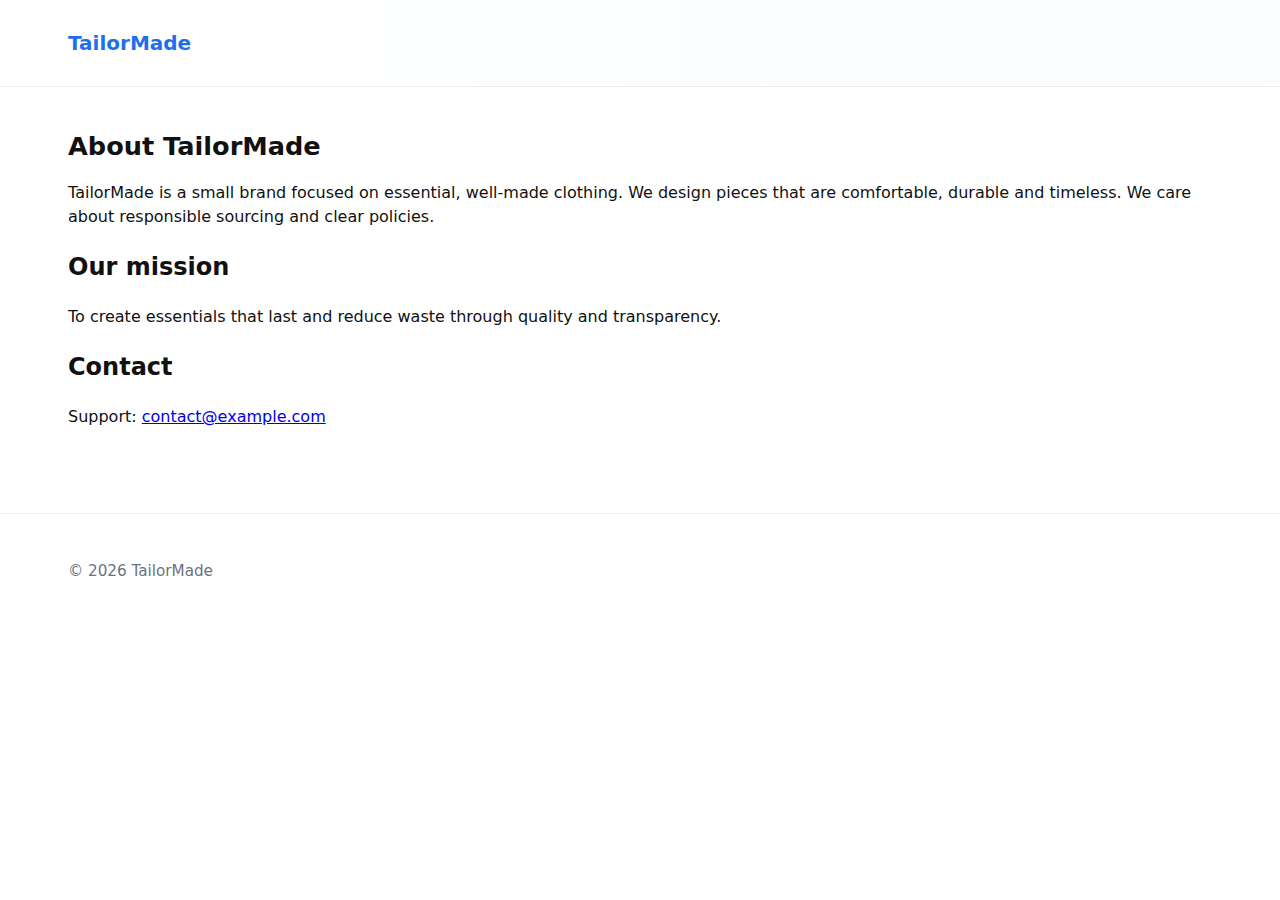
<file: public/about.html>
<!doctype html>
<html lang="en">
<head>
  <meta charset="utf-8"/><meta name="viewport" content="width=device-width,initial-scale=1"/>
  <title>About — TailorMade</title>
  <meta name="description" content="About TailorMade — our story, mission and values." />
  <link rel="stylesheet" href="assets/css/styles.css" />
</head>
<body>
<header class="site-header"><div class="container"><a class="logo" href="index.html">TailorMade</a></div></header>
<main class="container">
  <h1>About TailorMade</h1>
  <p>TailorMade is a small brand focused on essential, well-made clothing. We design pieces that are comfortable, durable and timeless. We care about responsible sourcing and clear policies.</p>

  <h2>Our mission</h2>
  <p>To create essentials that last and reduce waste through quality and transparency.</p>

  <h2>Contact</h2>
  <p>Support: <a href="mailto:contact@example.com">contact@example.com</a></p>
</main>
<footer class="site-footer"><div class="container">&copy; 2026 TailorMade</div></footer>
</body>
</html>
</file>
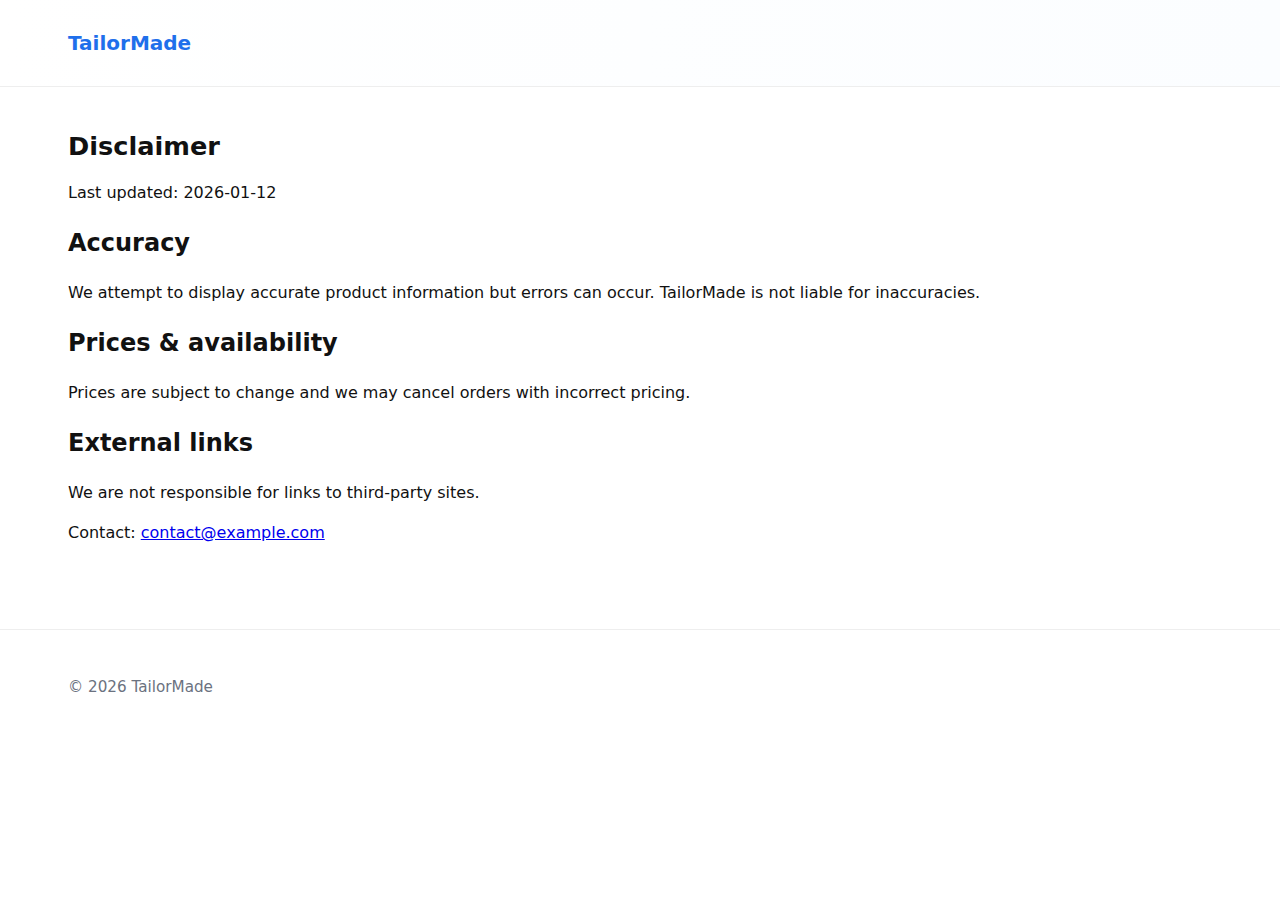
<file: public/disclaimer.html>
<!doctype html>
<html lang="en">
<head>
  <meta charset="utf-8"/><meta name="viewport" content="width=device-width,initial-scale=1"/>
  <title>Disclaimer — TailorMade</title>
  <meta name="description" content="Legal disclaimer for TailorMade online store." />
  <link rel="stylesheet" href="assets/css/styles.css" />
</head>
<body>
<header class="site-header"><div class="container"><a class="logo" href="index.html">TailorMade</a></div></header>
<main class="container">
  <h1>Disclaimer</h1>
  <p>Last updated: 2026-01-12</p>

  <h2>Accuracy</h2>
  <p>We attempt to display accurate product information but errors can occur. TailorMade is not liable for inaccuracies.</p>

  <h2>Prices & availability</h2>
  <p>Prices are subject to change and we may cancel orders with incorrect pricing.</p>

  <h2>External links</h2>
  <p>We are not responsible for links to third-party sites.</p>

  <p>Contact: <a href="mailto:contact@example.com">contact@example.com</a></p>
</main>
<footer class="site-footer"><div class="container">&copy; 2026 TailorMade</div></footer>
</body>
</html>
</file>
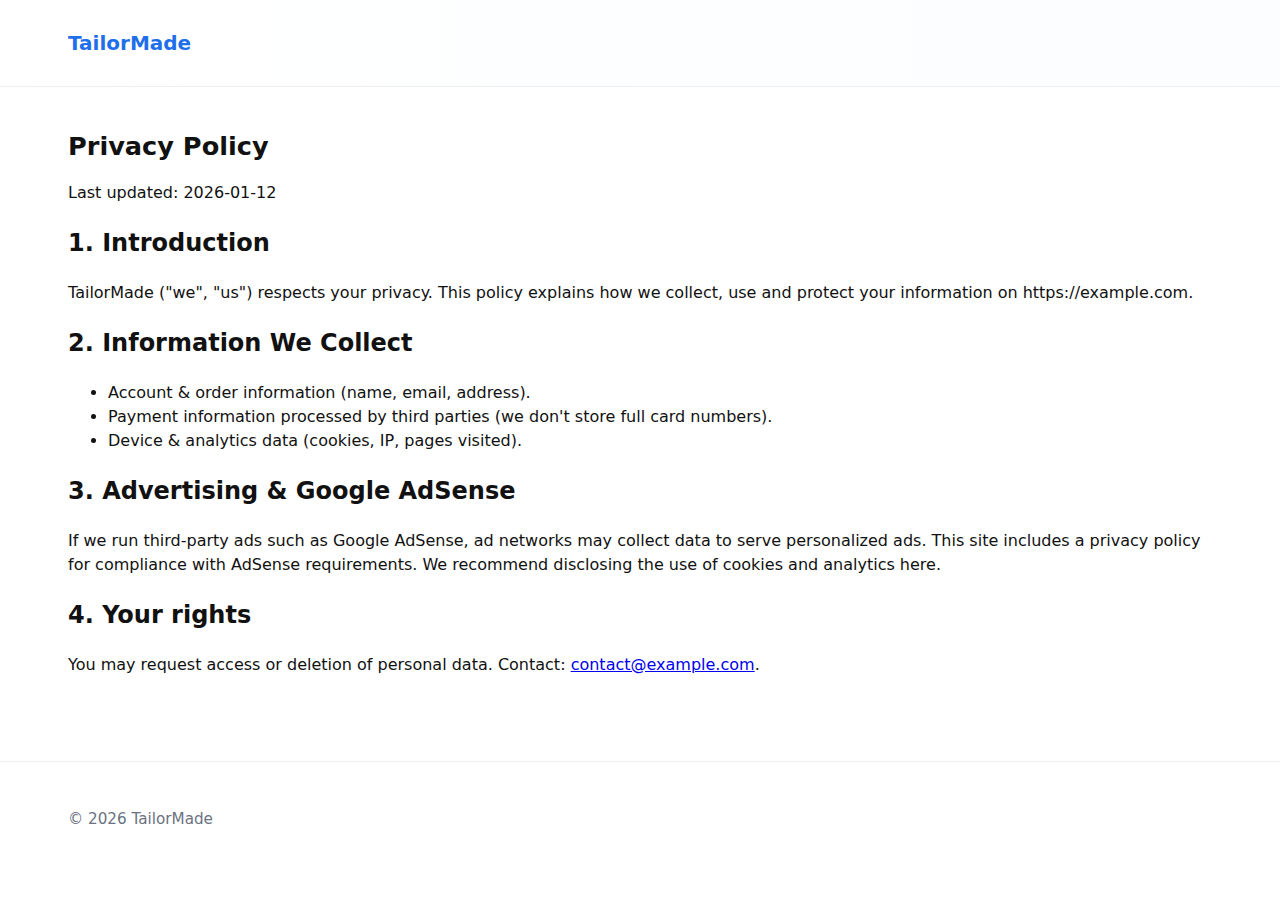
<file: public/privacy-policy.html>
<!doctype html>
<html lang="en">
<head>
  <meta charset="utf-8"/><meta name="viewport" content="width=device-width,initial-scale=1"/>
  <title>Privacy Policy — TailorMade</title>
  <meta name="description" content="Privacy policy for TailorMade — required for Google AdSense." />
  <link rel="stylesheet" href="assets/css/styles.css" />
</head>
<body>
<header class="site-header"><div class="container"><a class="logo" href="index.html">TailorMade</a></div></header>
<main class="container">
  <h1>Privacy Policy</h1>
  <p>Last updated: 2026-01-12</p>

  <h2>1. Introduction</h2>
  <p>TailorMade ("we", "us") respects your privacy. This policy explains how we collect, use and protect your information on https://example.com.</p>

  <h2>2. Information We Collect</h2>
  <ul>
    <li>Account & order information (name, email, address).</li>
    <li>Payment information processed by third parties (we don't store full card numbers).</li>
    <li>Device & analytics data (cookies, IP, pages visited).</li>
  </ul>

  <h2>3. Advertising & Google AdSense</h2>
  <p>If we run third-party ads such as Google AdSense, ad networks may collect data to serve personalized ads. This site includes a privacy policy for compliance with AdSense requirements. We recommend disclosing the use of cookies and analytics here.</p>

  <h2>4. Your rights</h2>
  <p>You may request access or deletion of personal data. Contact: <a href="mailto:contact@example.com">contact@example.com</a>.</p>
</main>
<footer class="site-footer"><div class="container">&copy; 2026 TailorMade</div></footer>
</body>
</html>
</file>
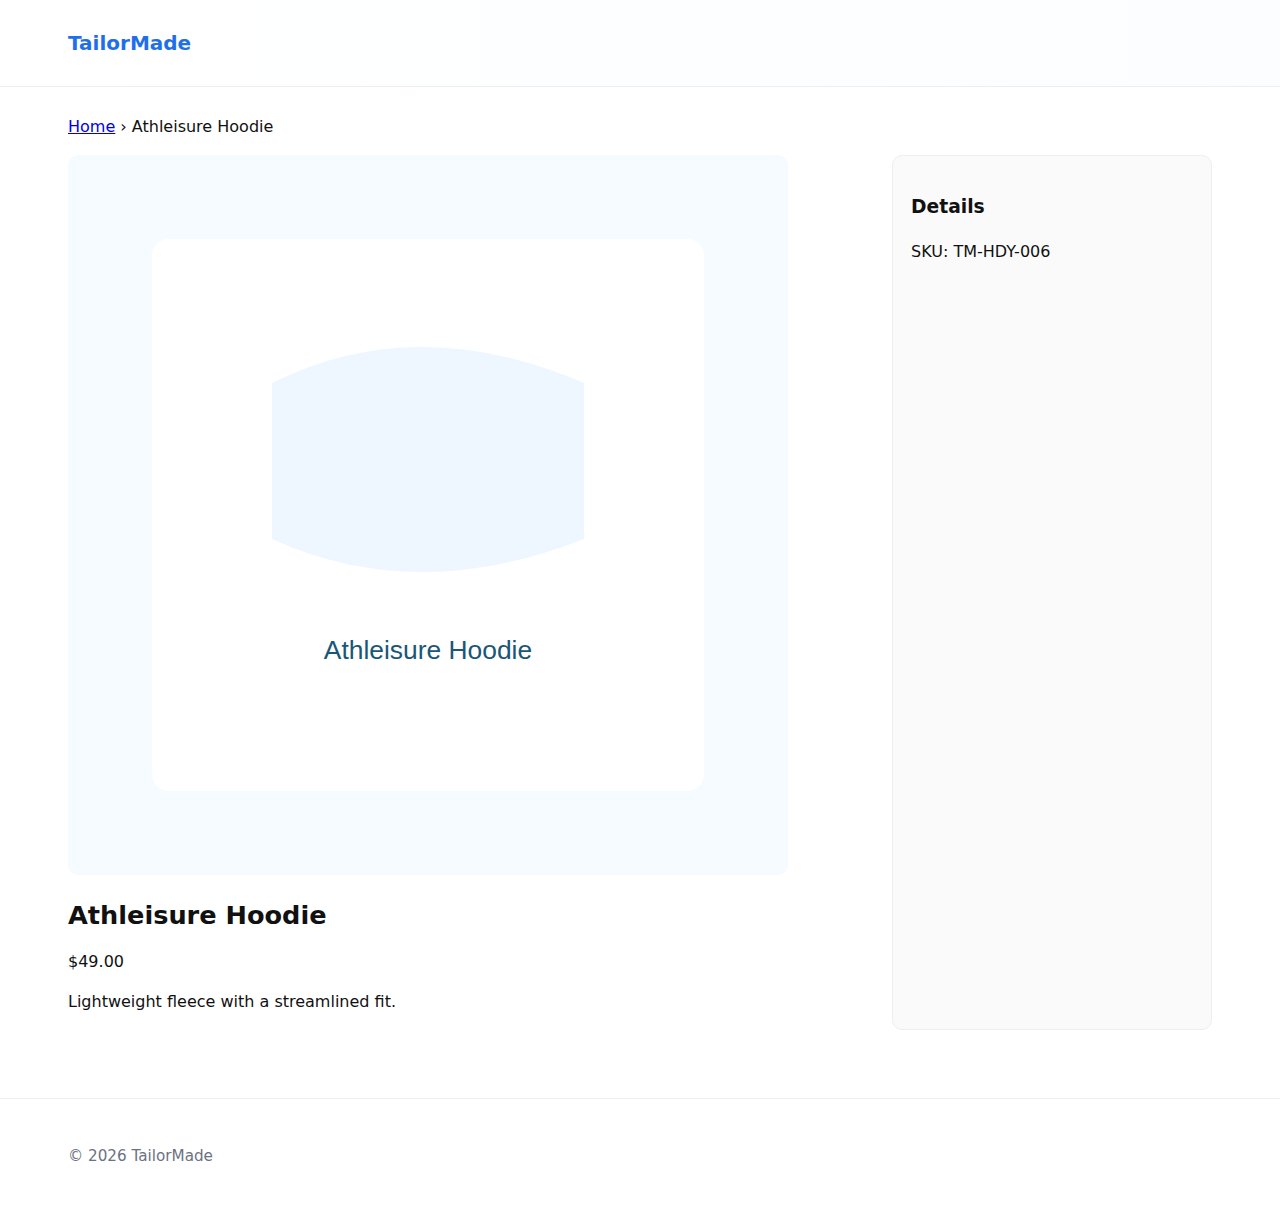
<file: public/products/athleisure-hoodie.html>
<!doctype html><html lang="en"><head>
<meta charset="utf-8"/><meta name="viewport" content="width=device-width,initial-scale=1"/>
<title>Athleisure Hoodie — TailorMade</title>
<meta name="description" content="Soft hoodie with modern fit — ideal for workout and lounge."/>
<link rel="canonical" href="https://example.com/products/athleisure-hoodie.html"/>
<meta property="og:image" content="https://example.com/assets/images/athleisure-hoodie.svg"/>
<link rel="stylesheet" href="../assets/css/styles.css"/>
<script type="application/ld+json">
{"@context":"https://schema.org/","@type":"Product","name":"Athleisure Hoodie","image":["https://example.com/assets/images/athleisure-hoodie.svg"],"description":"Soft hoodie with modern fit.","sku":"TM-HDY-006","brand":{"@type":"Brand","name":"TailorMade"},"offers":{"@type":"Offer","url":"https://example.com/products/athleisure-hoodie.html","priceCurrency":"USD","price":"49.00","availability":"https://schema.org/InStock"}}
</script>
</head><body>
<header class="site-header"><div class="container"><a class="logo" href="../index.html">TailorMade</a></div></header>
<main class="container">
<nav aria-label="Breadcrumb"><a href="../index.html">Home</a> › Athleisure Hoodie</nav>
<div style="display:grid;grid-template-columns:1fr 320px;gap:22px;margin-top:16px">
  <div>
    <img src="../assets/images/athleisure-hoodie.svg" alt="Athleisure Hoodie" style="width:100%;max-width:720px;border-radius:10px"/>
    <h1 style="margin-top:14px">Athleisure Hoodie</h1>
    <p class="price">$49.00</p>
    <p>Lightweight fleece with a streamlined fit.</p>
  </div>
  <aside style="background:#fafafa;padding:18px;border-radius:10px;border:1px solid #eee">
    <h3>Details</h3>
    <p>SKU: TM-HDY-006</p>
  </aside>
</div>
</main>
<footer class="site-footer"><div class="container">&copy; 2026 TailorMade</div></footer>
</body></html>
</file>
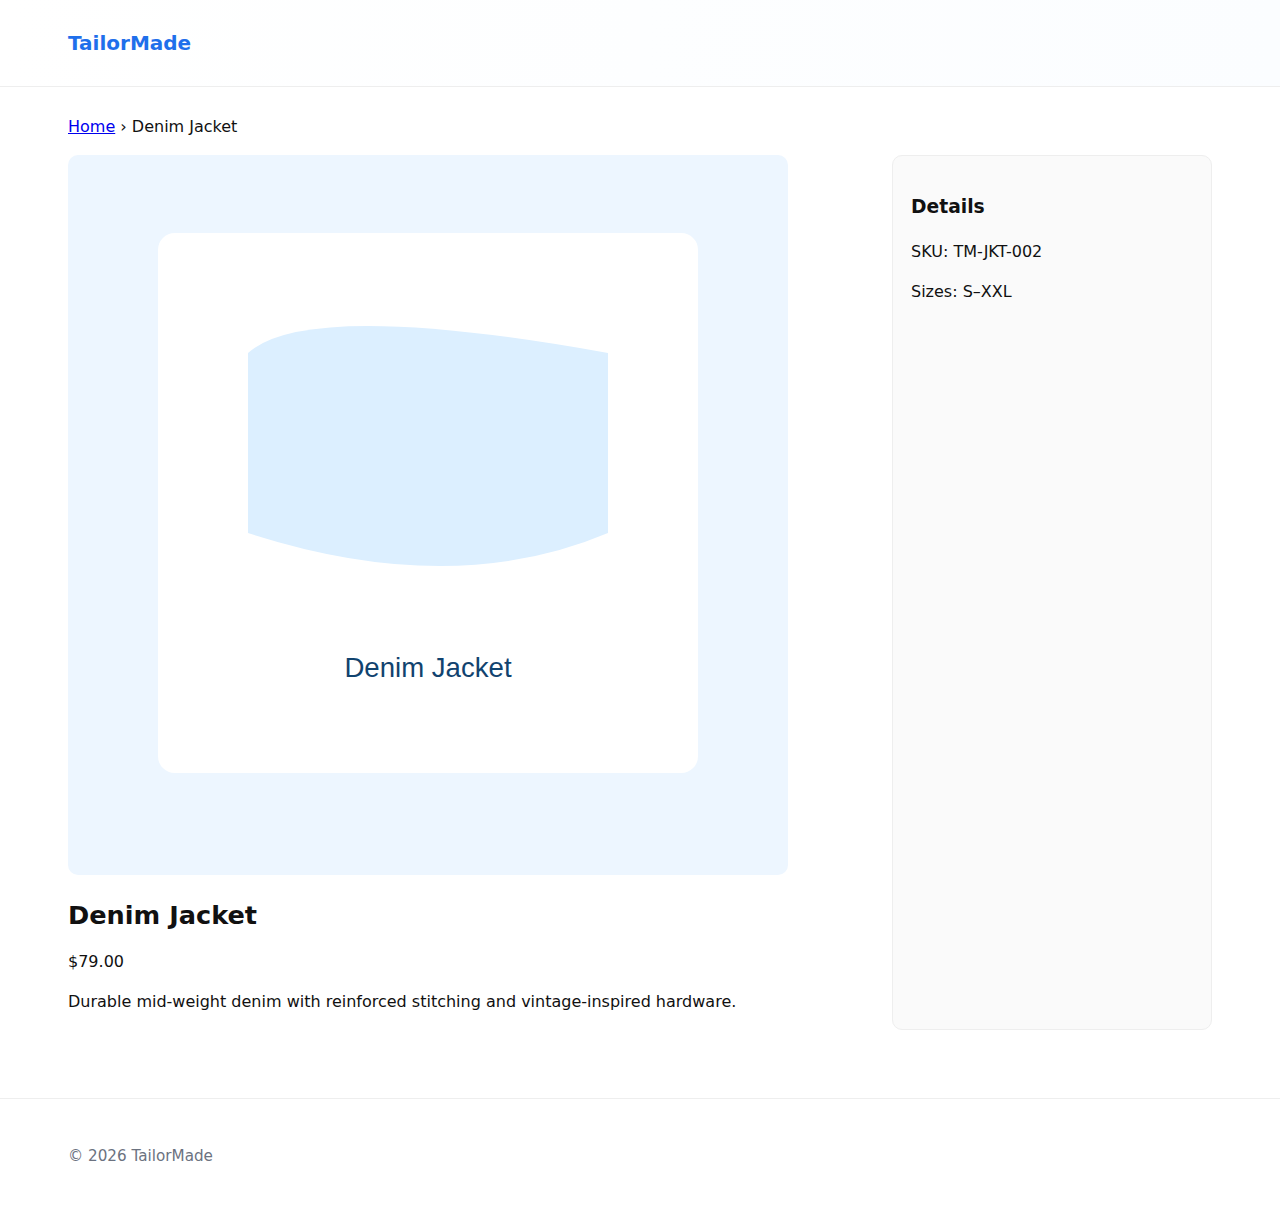
<file: public/products/denim-jacket.html>
<!doctype html>
<html lang="en">
<head>
  <meta charset="utf-8"/><meta name="viewport" content="width=device-width,initial-scale=1"/>
  <title>Denim Jacket — TailorMade</title>
  <meta name="description" content="Classic denim jacket with durable stitching and modern fit."/>
  <link rel="canonical" href="https://example.com/products/denim-jacket.html"/>
  <meta property="og:image" content="https://example.com/assets/images/denim-jacket.svg"/>
  <link rel="stylesheet" href="../assets/css/styles.css"/>
  <script type="application/ld+json">
  {"@context":"https://schema.org/","@type":"Product","name":"Denim Jacket","image":["https://example.com/assets/images/denim-jacket.svg"],"description":"Classic denim jacket with durable stitching.","sku":"TM-JKT-002","brand":{"@type":"Brand","name":"TailorMade"},"offers":{"@type":"Offer","url":"https://example.com/products/denim-jacket.html","priceCurrency":"USD","price":"79.00","availability":"https://schema.org/InStock"}}
  </script>
</head>
<body>
<header class="site-header"><div class="container"><a class="logo" href="../index.html">TailorMade</a></div></header>
<main class="container">
<nav aria-label="Breadcrumb"><a href="../index.html">Home</a> › Denim Jacket</nav>
<div style="display:grid;grid-template-columns:1fr 320px;gap:22px;margin-top:16px">
  <div>
    <img src="../assets/images/denim-jacket.svg" alt="Denim Jacket" style="width:100%;max-width:720px;border-radius:10px"/>
    <h1 style="margin-top:14px">Denim Jacket</h1>
    <p class="price">$79.00</p>
    <p>Durable mid-weight denim with reinforced stitching and vintage-inspired hardware.</p>
  </div>
  <aside style="background:#fafafa;padding:18px;border-radius:10px;border:1px solid #eee">
    <h3>Details</h3>
    <p>SKU: TM-JKT-002</p>
    <p>Sizes: S–XXL</p>
  </aside>
</div>
</main>
<footer class="site-footer"><div class="container">&copy; 2026 TailorMade</div></footer>
</body>
</html>
</file>
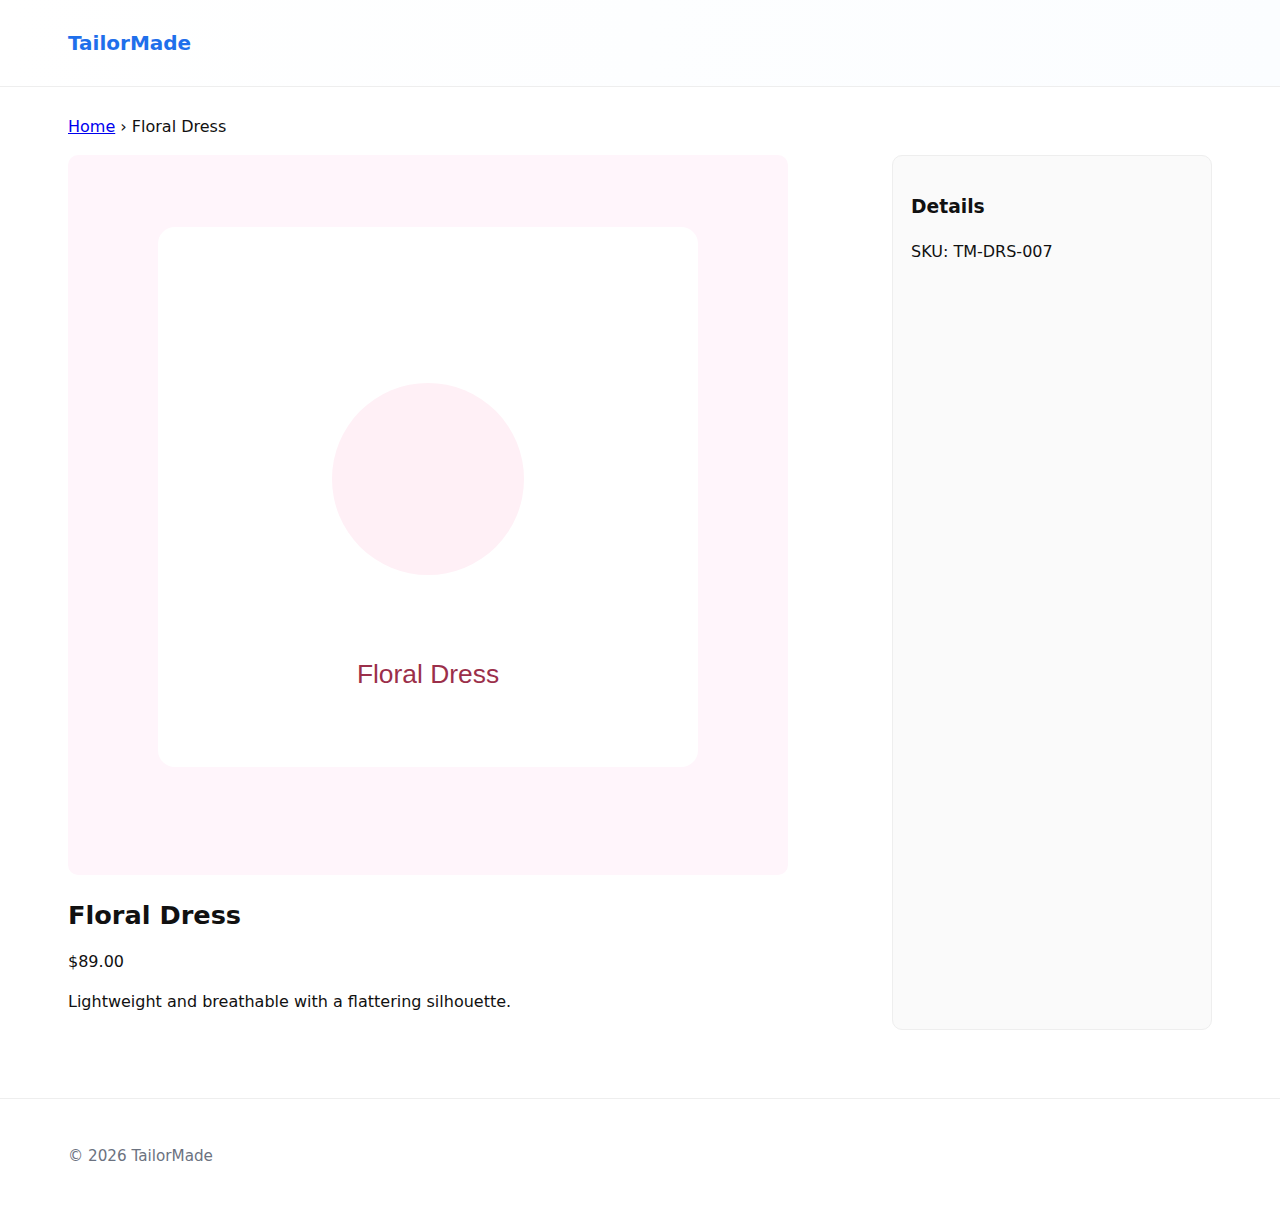
<file: public/products/floral-dress.html>
<!doctype html><html lang="en"><head>
<meta charset="utf-8"/><meta name="viewport" content="width=device-width,initial-scale=1"/>
<title>Floral Dress — TailorMade</title>
<meta name="description" content="Lightweight floral dress — feminine silhouette and soft fabric."/>
<link rel="canonical" href="https://example.com/products/floral-dress.html"/>
<meta property="og:image" content="https://example.com/assets/images/floral-dress.svg"/>
<link rel="stylesheet" href="../assets/css/styles.css"/>
<script type="application/ld+json">
{"@context":"https://schema.org/","@type":"Product","name":"Floral Dress","image":["https://example.com/assets/images/floral-dress.svg"],"description":"Feminine floral dress, soft breathable fabric.","sku":"TM-DRS-007","brand":{"@type":"Brand","name":"TailorMade"},"offers":{"@type":"Offer","url":"https://example.com/products/floral-dress.html","priceCurrency":"USD","price":"89.00","availability":"https://schema.org/InStock"}}
</script>
</head><body>
<header class="site-header"><div class="container"><a class="logo" href="../index.html">TailorMade</a></div></header>
<main class="container">
<nav aria-label="Breadcrumb"><a href="../index.html">Home</a> › Floral Dress</nav>
<div style="display:grid;grid-template-columns:1fr 320px;gap:22px;margin-top:16px">
  <div>
    <img src="../assets/images/floral-dress.svg" alt="Floral Dress" style="width:100%;max-width:720px;border-radius:10px"/>
    <h1 style="margin-top:14px">Floral Dress</h1>
    <p class="price">$89.00</p>
    <p>Lightweight and breathable with a flattering silhouette.</p>
  </div>
  <aside style="background:#fafafa;padding:18px;border-radius:10px;border:1px solid #eee">
    <h3>Details</h3>
    <p>SKU: TM-DRS-007</p>
  </aside>
</div>
</main>
<footer class="site-footer"><div class="container">&copy; 2026 TailorMade</div></footer>
</body></html>
</file>
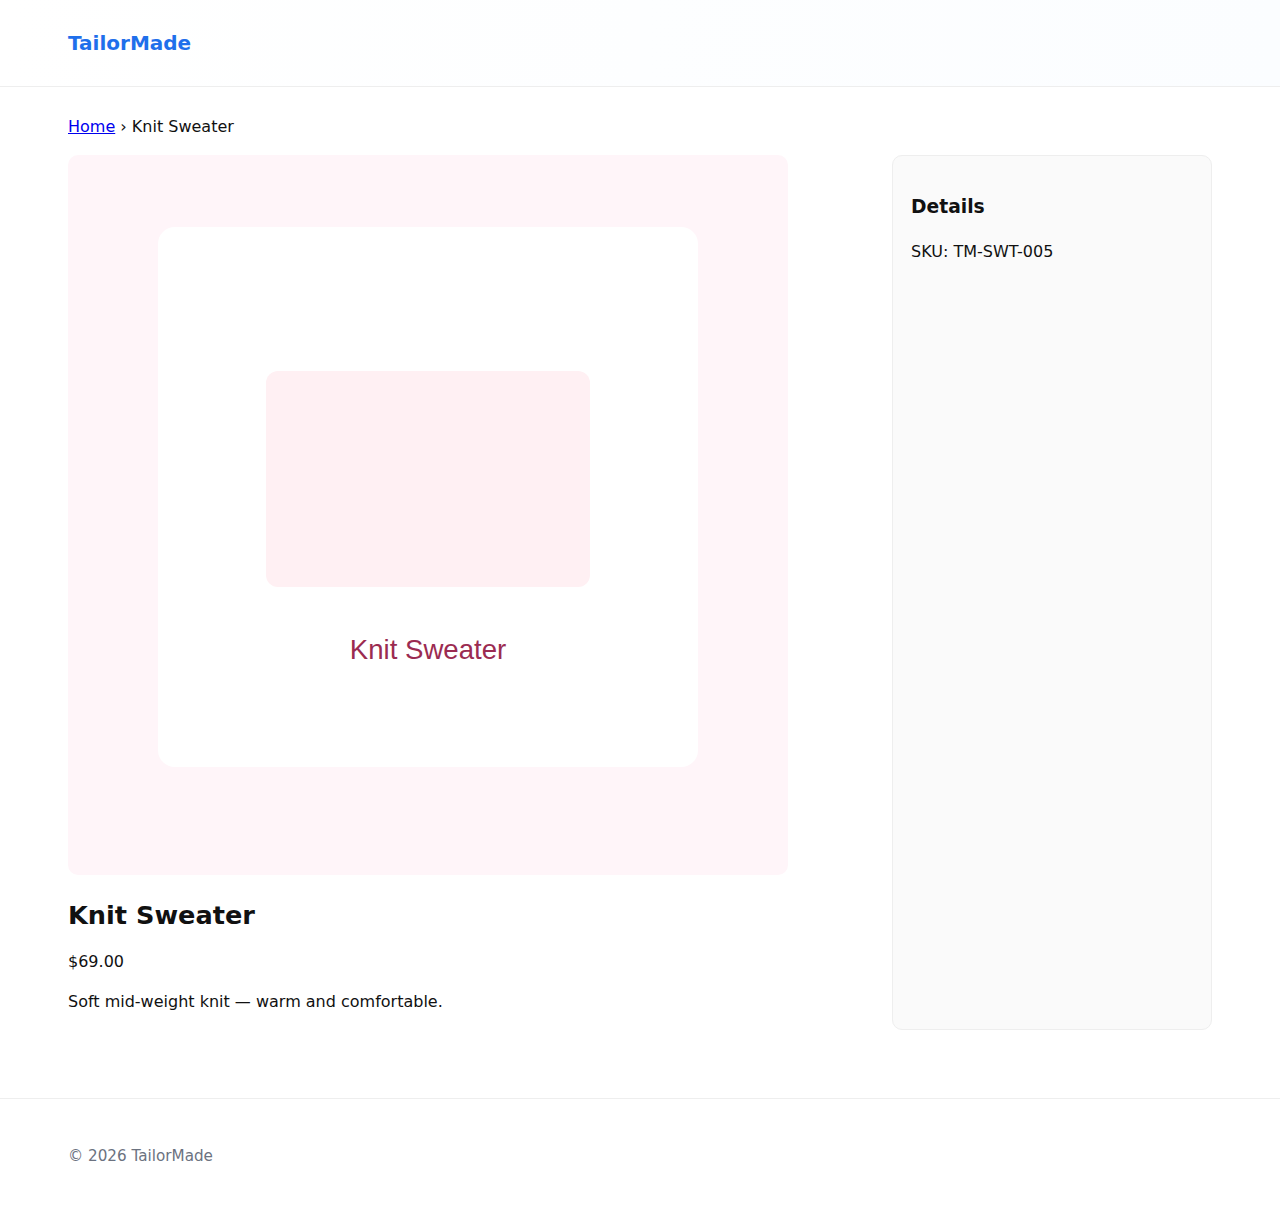
<file: public/products/knit-sweater.html>
<!doctype html>
<html lang="en">
<head>
<meta charset="utf-8"/><meta name="viewport" content="width=device-width,initial-scale=1"/>
<title>Knit Sweater — TailorMade</title>
<meta name="description" content="Cozy knit sweater made from blended yarns — warm and breathable."/>
<link rel="canonical" href="https://example.com/products/knit-sweater.html"/>
<meta property="og:image" content="https://example.com/assets/images/knit-sweater.svg"/>
<link rel="stylesheet" href="../assets/css/styles.css"/>
<script type="application/ld+json">
{"@context":"https://schema.org/","@type":"Product","name":"Knit Sweater","image":["https://example.com/assets/images/knit-sweater.svg"],"description":"Cozy knit sweater made from soft blended yarns.","sku":"TM-SWT-005","brand":{"@type":"Brand","name":"TailorMade"},"offers":{"@type":"Offer","url":"https://example.com/products/knit-sweater.html","priceCurrency":"USD","price":"69.00","availability":"https://schema.org/InStock"}}
</script>
</head>
<body>
<header class="site-header"><div class="container"><a class="logo" href="../index.html">TailorMade</a></div></header>
<main class="container">
<nav aria-label="Breadcrumb"><a href="../index.html">Home</a> › Knit Sweater</nav>
<div style="display:grid;grid-template-columns:1fr 320px;gap:22px;margin-top:16px">
  <div>
    <img src="../assets/images/knit-sweater.svg" alt="Knit Sweater" style="width:100%;max-width:720px;border-radius:10px"/>
    <h1 style="margin-top:14px">Knit Sweater</h1>
    <p class="price">$69.00</p>
    <p>Soft mid-weight knit — warm and comfortable.</p>
  </div>
  <aside style="background:#fafafa;padding:18px;border-radius:10px;border:1px solid #eee">
    <h3>Details</h3>
    <p>SKU: TM-SWT-005</p>
  </aside>
</div>
</main>
<footer class="site-footer"><div class="container">&copy; 2026 TailorMade</div></footer>
</body>
</html>
</file>
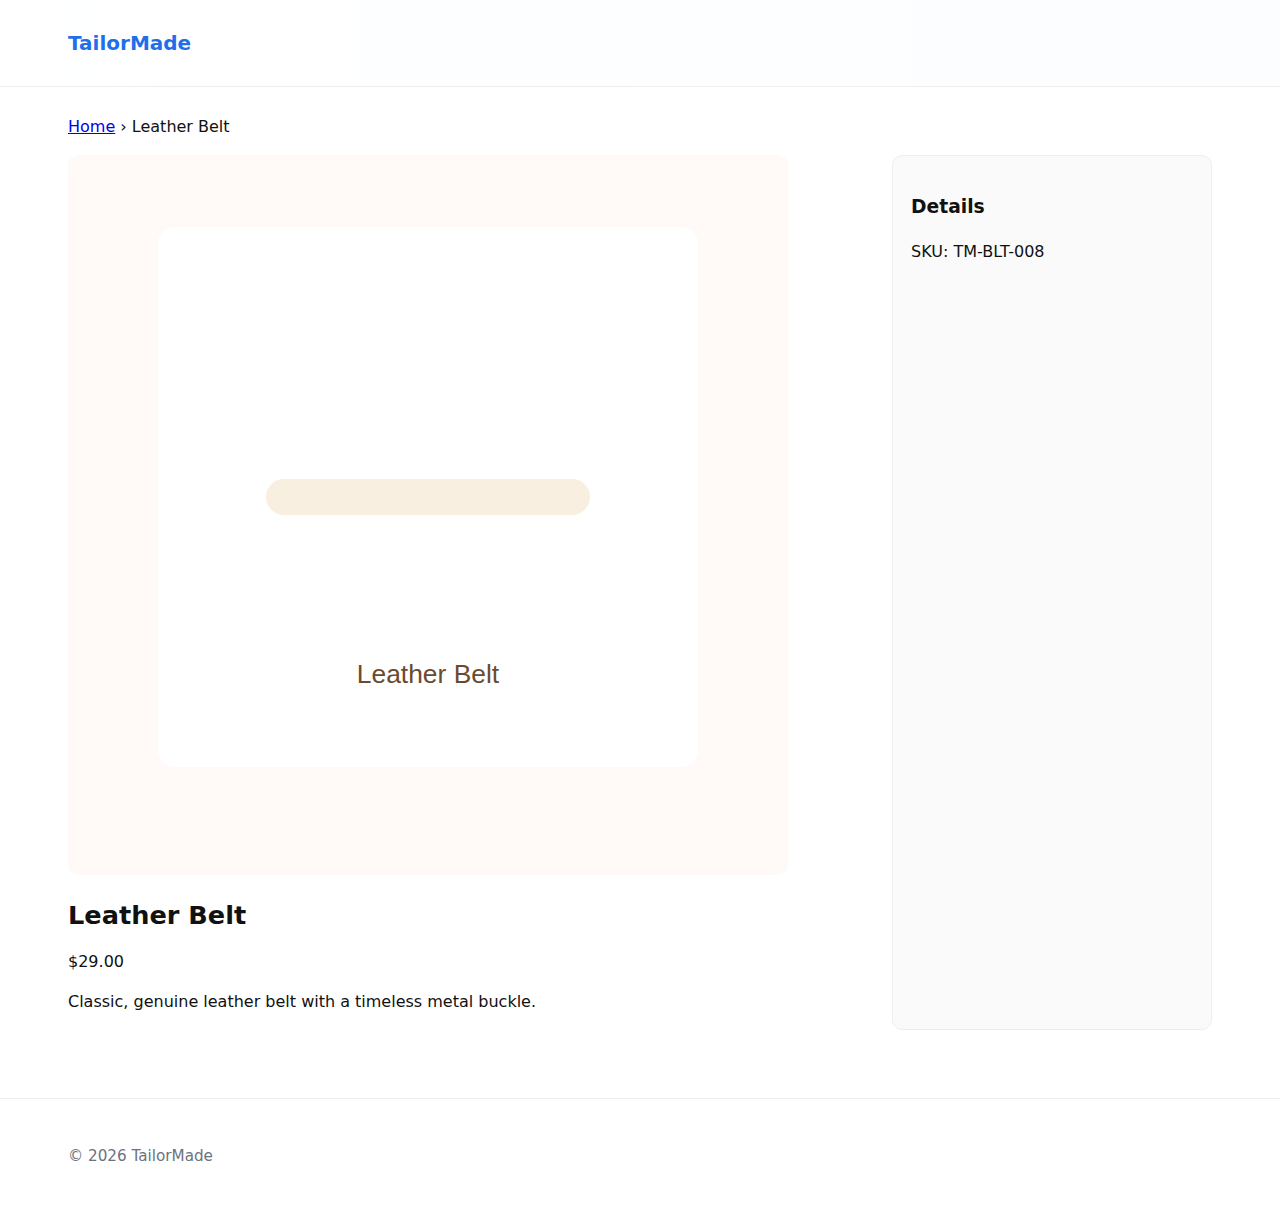
<file: public/products/leather-belt.html>
<!doctype html><html lang="en"><head>
<meta charset="utf-8"/><meta name="viewport" content="width=device-width,initial-scale=1"/>
<title>Leather Belt — TailorMade</title>
<meta name="description" content="Genuine leather belt with classic buckle — durable and timeless."/>
<link rel="canonical" href="https://example.com/products/leather-belt.html"/>
<meta property="og:image" content="https://example.com/assets/images/leather-belt.svg"/>
<link rel="stylesheet" href="../assets/css/styles.css"/>
<script type="application/ld+json">
{"@context":"https://schema.org/","@type":"Product","name":"Leather Belt","image":["https://example.com/assets/images/leather-belt.svg"],"description":"Genuine leather belt with classic buckle.","sku":"TM-BLT-008","brand":{"@type":"Brand","name":"TailorMade"},"offers":{"@type":"Offer","url":"https://example.com/products/leather-belt.html","priceCurrency":"USD","price":"29.00","availability":"https://schema.org/InStock"}}
</script>
</head><body>
<header class="site-header"><div class="container"><a class="logo" href="../index.html">TailorMade</a></div></header>
<main class="container">
<nav aria-label="Breadcrumb"><a href="../index.html">Home</a> › Leather Belt</nav>
<div style="display:grid;grid-template-columns:1fr 320px;gap:22px;margin-top:16px">
  <div>
    <img src="../assets/images/leather-belt.svg" alt="Leather Belt" style="width:100%;max-width:720px;border-radius:10px"/>
    <h1 style="margin-top:14px">Leather Belt</h1>
    <p class="price">$29.00</p>
    <p>Classic, genuine leather belt with a timeless metal buckle.</p>
  </div>
  <aside style="background:#fafafa;padding:18px;border-radius:10px;border:1px solid #eee">
    <h3>Details</h3>
    <p>SKU: TM-BLT-008</p>
  </aside>
</div>
</main>
<footer class="site-footer"><div class="container">&copy; 2026 TailorMade</div></footer>
</body></html>
</file>
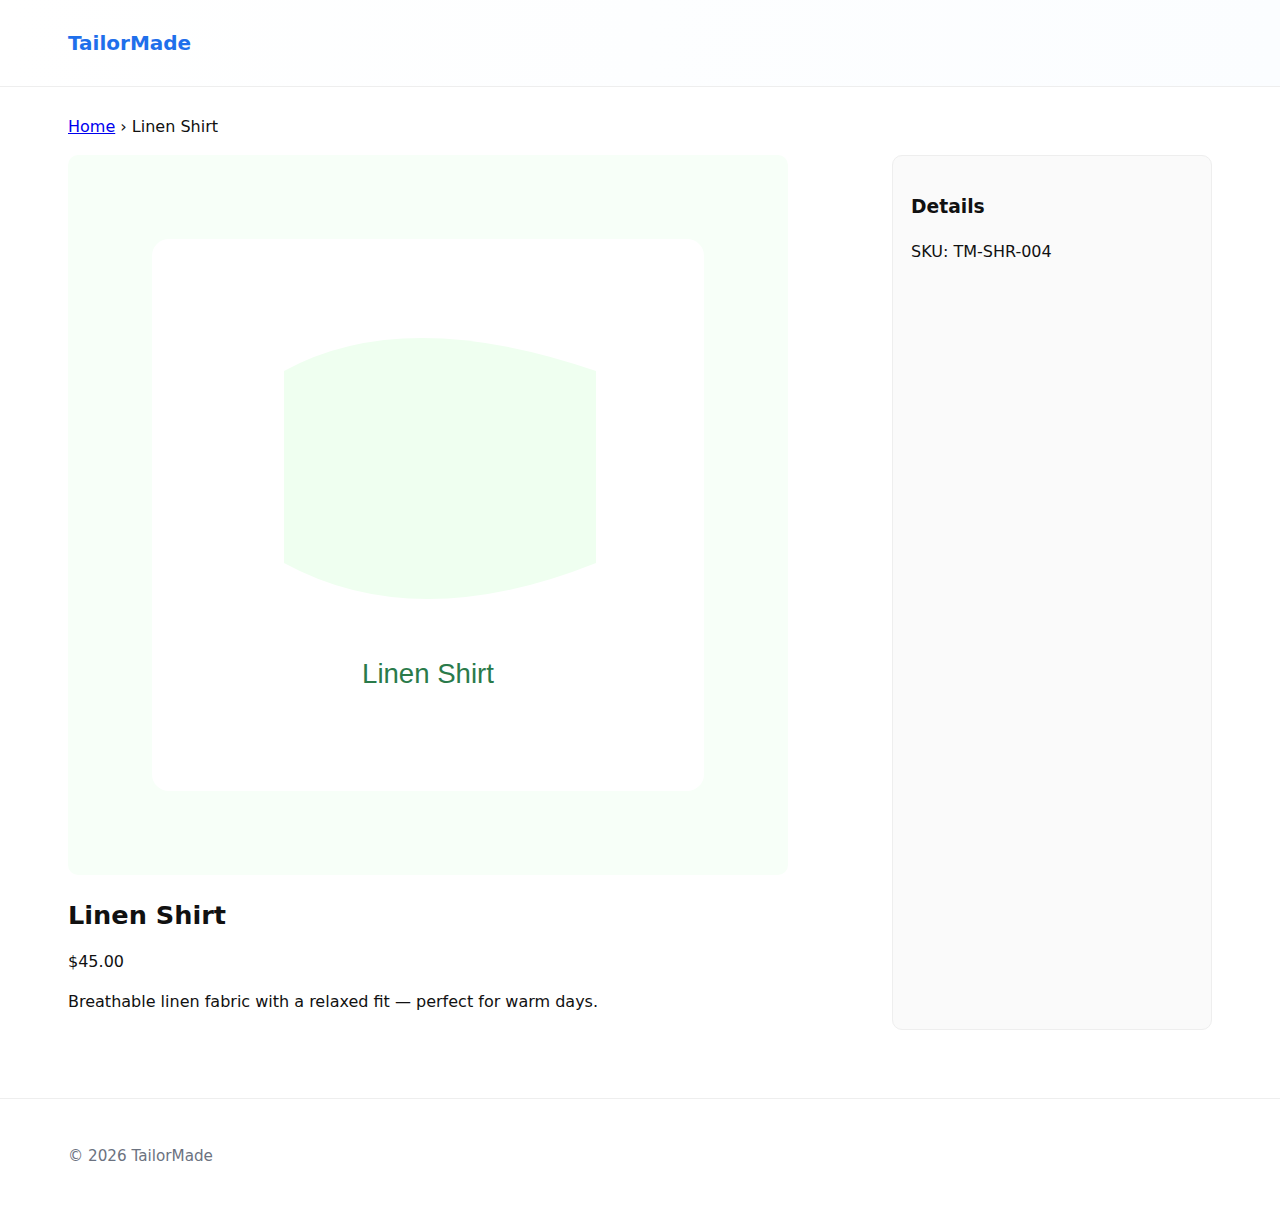
<file: public/products/linen-shirt.html>
<!doctype html>
<html lang="en"><head>
<meta charset="utf-8"/><meta name="viewport" content="width=device-width,initial-scale=1"/>
<title>Linen Shirt — TailorMade</title>
<meta name="description" content="Lightweight linen shirt — breathable and soft for warm days."/>
<link rel="canonical" href="https://example.com/products/linen-shirt.html"/>
<meta property="og:image" content="https://example.com/assets/images/linen-shirt.svg"/>
<link rel="stylesheet" href="../assets/css/styles.css"/>
<script type="application/ld+json">
{"@context":"https://schema.org/","@type":"Product","name":"Linen Shirt","image":["https://example.com/assets/images/linen-shirt.svg"],"description":"Lightweight linen shirt, breathable and soft.","sku":"TM-SHR-004","brand":{"@type":"Brand","name":"TailorMade"},"offers":{"@type":"Offer","url":"https://example.com/products/linen-shirt.html","priceCurrency":"USD","price":"45.00","availability":"https://schema.org/InStock"}}
</script>
</head><body>
<header class="site-header"><div class="container"><a class="logo" href="../index.html">TailorMade</a></div></header>
<main class="container">
<nav aria-label="Breadcrumb"><a href="../index.html">Home</a> › Linen Shirt</nav>
<div style="display:grid;grid-template-columns:1fr 320px;gap:22px;margin-top:16px">
  <div>
    <img src="../assets/images/linen-shirt.svg" alt="Linen Shirt" style="width:100%;max-width:720px;border-radius:10px"/>
    <h1 style="margin-top:14px">Linen Shirt</h1>
    <p class="price">$45.00</p>
    <p>Breathable linen fabric with a relaxed fit — perfect for warm days.</p>
  </div>
  <aside style="background:#fafafa;padding:18px;border-radius:10px;border:1px solid #eee">
    <h3>Details</h3>
    <p>SKU: TM-SHR-004</p>
  </aside>
</div>
</main>
<footer class="site-footer"><div class="container">&copy; 2026 TailorMade</div></footer>
</body></html>
</file>
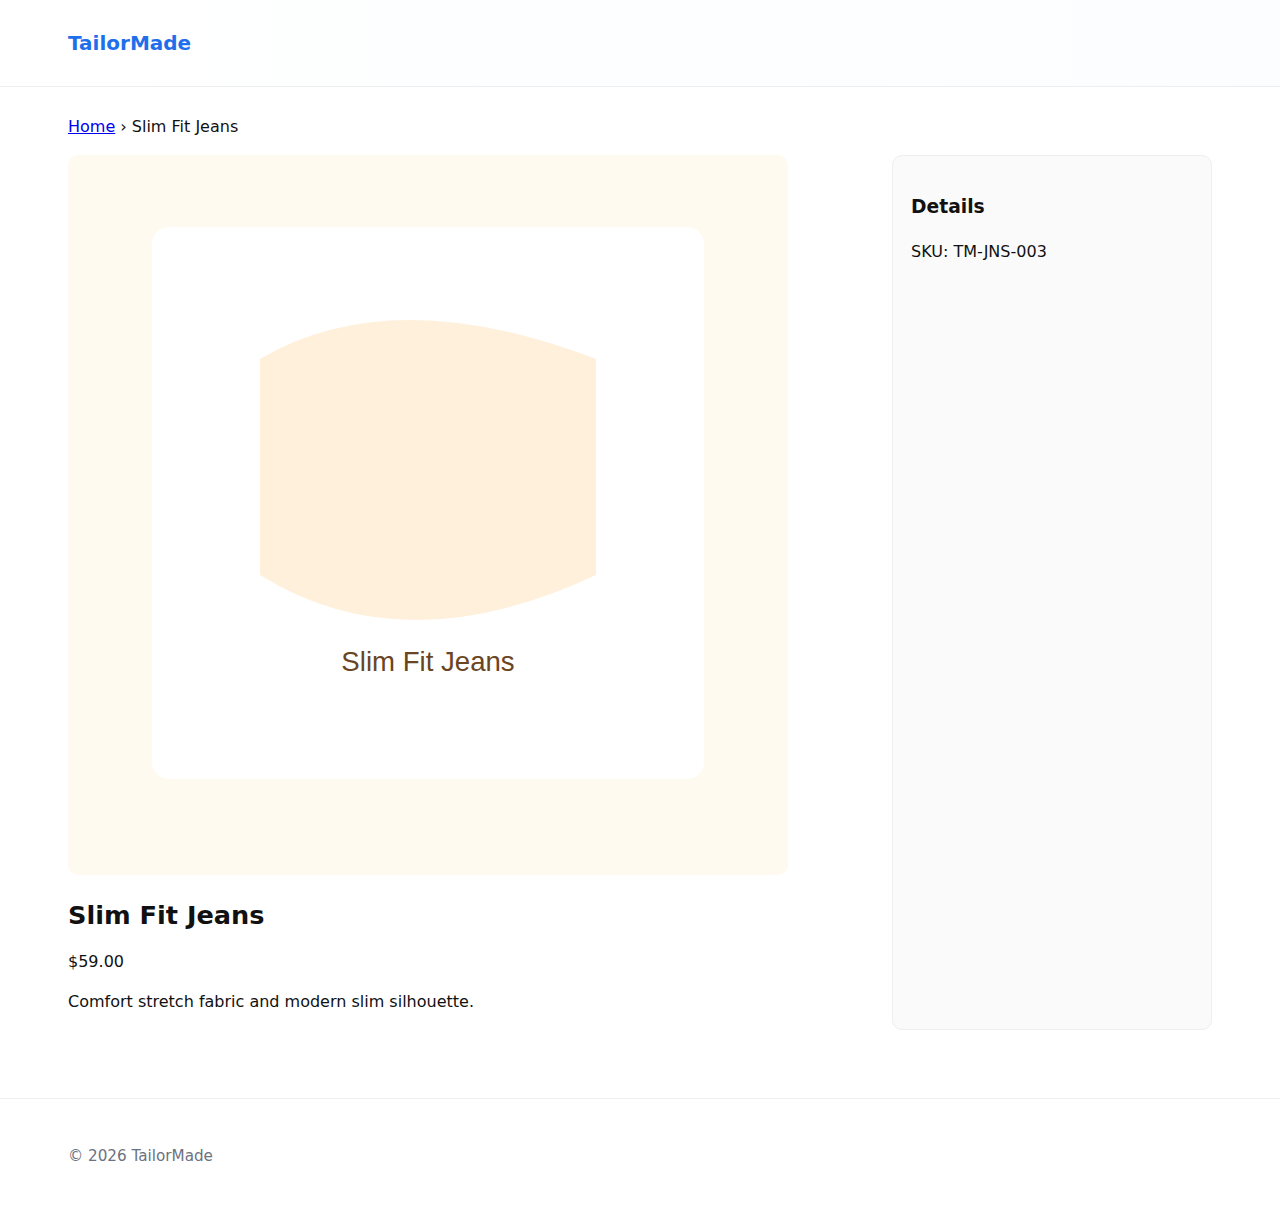
<file: public/products/slim-fit-jeans.html>
<!doctype html>
<html lang="en"><head>
<meta charset="utf-8"/><meta name="viewport" content="width=device-width,initial-scale=1"/>
<title>Slim Fit Jeans — TailorMade</title>
<meta name="description" content="Slim Fit Jeans — modern slim cut with stretch for comfort."/>
<link rel="canonical" href="https://example.com/products/slim-fit-jeans.html"/>
<meta property="og:image" content="https://example.com/assets/images/slim-fit-jeans.svg"/>
<link rel="stylesheet" href="../assets/css/styles.css"/>
<script type="application/ld+json">
{"@context":"https://schema.org/","@type":"Product","name":"Slim Fit Jeans","image":["https://example.com/assets/images/slim-fit-jeans.svg"],"description":"Modern slim cut with stretch for comfort.","sku":"TM-JNS-003","brand":{"@type":"Brand","name":"TailorMade"},"offers":{"@type":"Offer","url":"https://example.com/products/slim-fit-jeans.html","priceCurrency":"USD","price":"59.00","availability":"https://schema.org/InStock"}}
</script>
</head><body>
<header class="site-header"><div class="container"><a class="logo" href="../index.html">TailorMade</a></div></header>
<main class="container">
<nav aria-label="Breadcrumb"><a href="../index.html">Home</a> › Slim Fit Jeans</nav>
<div style="display:grid;grid-template-columns:1fr 320px;gap:22px;margin-top:16px">
  <div>
    <img src="../assets/images/slim-fit-jeans.svg" alt="Slim Fit Jeans" style="width:100%;max-width:720px;border-radius:10px"/>
    <h1 style="margin-top:14px">Slim Fit Jeans</h1>
    <p class="price">$59.00</p>
    <p>Comfort stretch fabric and modern slim silhouette.</p>
  </div>
  <aside style="background:#fafafa;padding:18px;border-radius:10px;border:1px solid #eee">
    <h3>Details</h3>
    <p>SKU: TM-JNS-003</p>
  </aside>
</div>
</main>
<footer class="site-footer"><div class="container">&copy; 2026 TailorMade</div></footer>
</body></html>
</file>
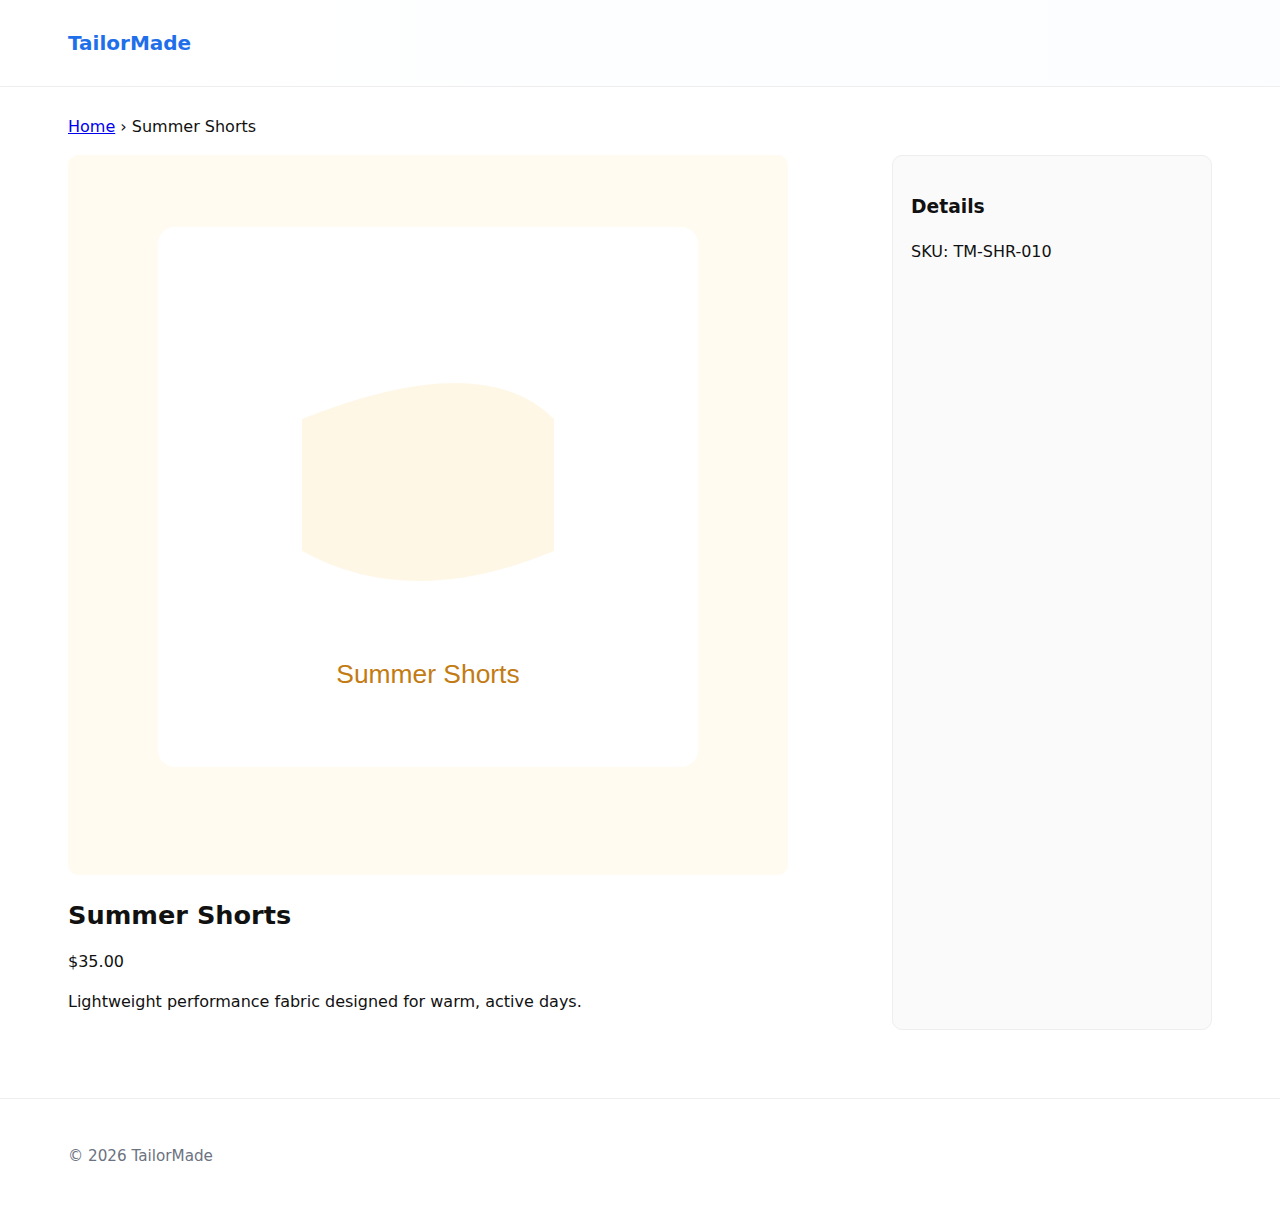
<file: public/products/summer-shorts.html>
<!doctype html><html lang="en"><head>
<meta charset="utf-8"/><meta name="viewport" content="width=device-width,initial-scale=1"/>
<title>Summer Shorts — TailorMade</title>
<meta name="description" content="Light summer shorts with breathable fabric — comfortable and versatile."/>
<link rel="canonical" href="https://example.com/products/summer-shorts.html"/>
<meta property="og:image" content="https://example.com/assets/images/summer-shorts.svg"/>
<link rel="stylesheet" href="../assets/css/styles.css"/>
<script type="application/ld+json">
{"@context":"https://schema.org/","@type":"Product","name":"Summer Shorts","image":["https://example.com/assets/images/summer-shorts.svg"],"description":"Light and breathable for warm days.","sku":"TM-SHR-010","brand":{"@type":"Brand","name":"TailorMade"},"offers":{"@type":"Offer","url":"https://example.com/products/summer-shorts.html","priceCurrency":"USD","price":"35.00","availability":"https://schema.org/InStock"}}
</script>
</head><body>
<header class="site-header"><div class="container"><a class="logo" href="../index.html">TailorMade</a></div></header>
<main class="container">
<nav aria-label="Breadcrumb"><a href="../index.html">Home</a> › Summer Shorts</nav>
<div style="display:grid;grid-template-columns:1fr 320px;gap:22px;margin-top:16px">
  <div>
    <img src="../assets/images/summer-shorts.svg" alt="Summer Shorts" style="width:100%;max-width:720px;border-radius:10px"/>
    <h1 style="margin-top:14px">Summer Shorts</h1>
    <p class="price">$35.00</p>
    <p>Lightweight performance fabric designed for warm, active days.</p>
  </div>
  <aside style="background:#fafafa;padding:18px;border-radius:10px;border:1px solid #eee">
    <h3>Details</h3>
    <p>SKU: TM-SHR-010</p>
  </aside>
</div>
</main>
<footer class="site-footer"><div class="container">&copy; 2026 TailorMade</div></footer>
</body></html>
</file>
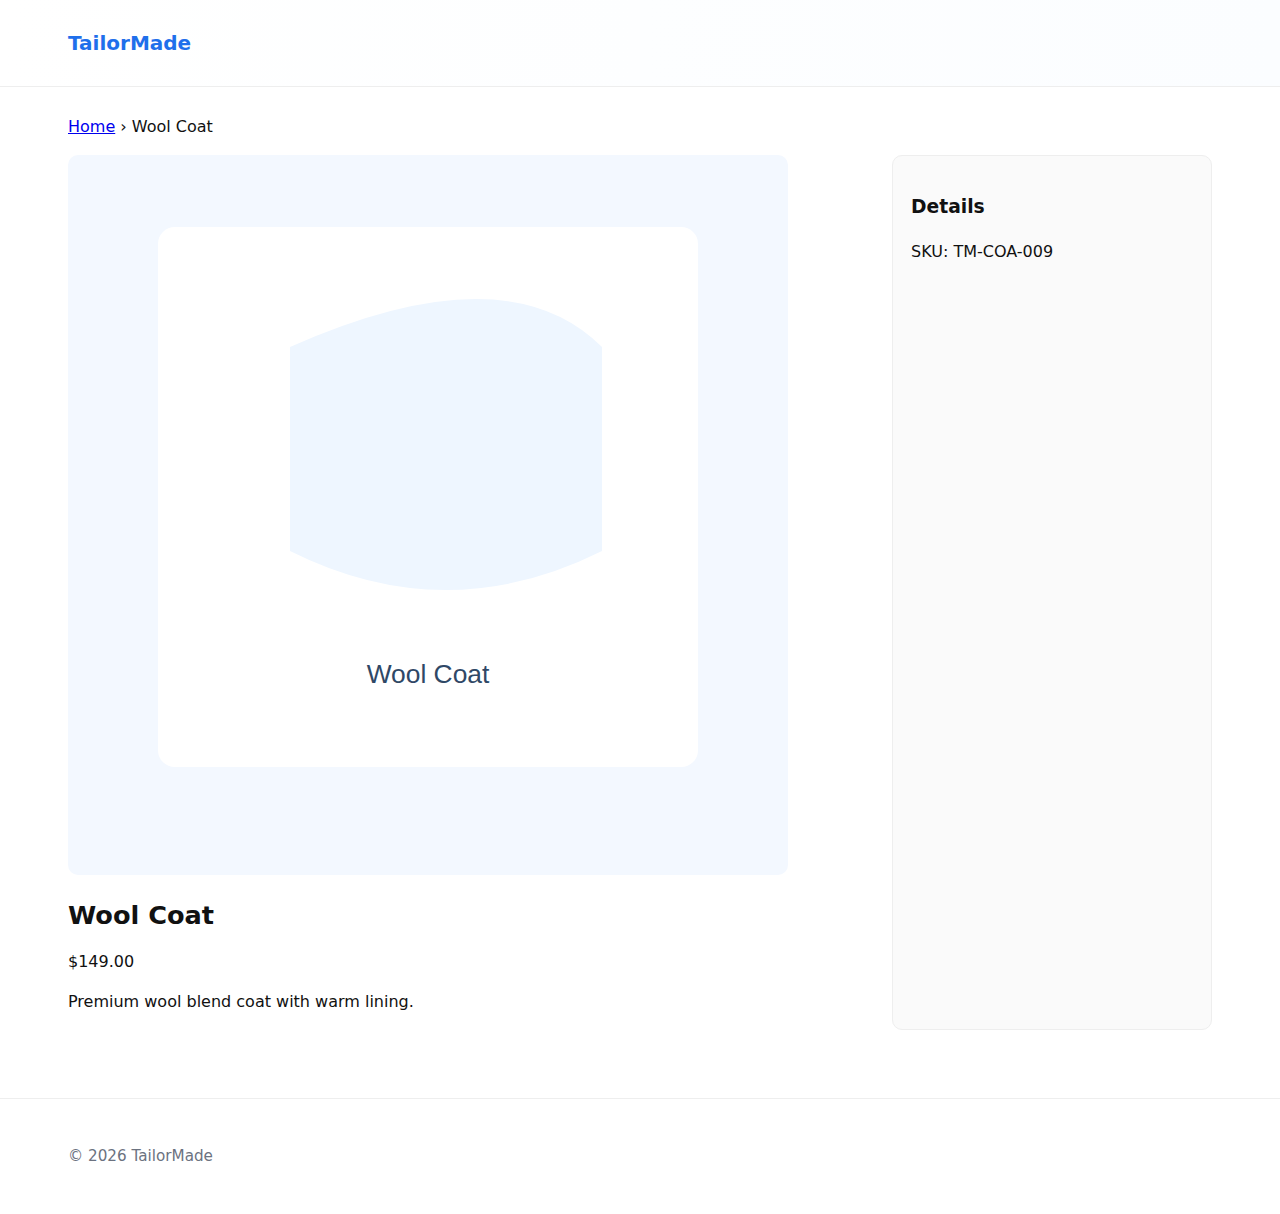
<file: public/products/wool-coat.html>
<!doctype html><html lang="en"><head>
<meta charset="utf-8"/><meta name="viewport" content="width=device-width,initial-scale=1"/>
<title>Wool Coat — TailorMade</title>
<meta name="description" content="Premium wool coat with warm lining — elegant and warm for colder months."/>
<link rel="canonical" href="https://example.com/products/wool-coat.html"/>
<meta property="og:image" content="https://example.com/assets/images/wool-coat.svg"/>
<link rel="stylesheet" href="../assets/css/styles.css"/>
<script type="application/ld+json">
{"@context":"https://schema.org/","@type":"Product","name":"Wool Coat","image":["https://example.com/assets/images/wool-coat.svg"],"description":"Premium wool coat with warm lining.","sku":"TM-COA-009","brand":{"@type":"Brand","name":"TailorMade"},"offers":{"@type":"Offer","url":"https://example.com/products/wool-coat.html","priceCurrency":"USD","price":"149.00","availability":"https://schema.org/InStock"}}
</script>
</head><body>
<header class="site-header"><div class="container"><a class="logo" href="../index.html">TailorMade</a></div></header>
<main class="container">
<nav aria-label="Breadcrumb"><a href="../index.html">Home</a> › Wool Coat</nav>
<div style="display:grid;grid-template-columns:1fr 320px;gap:22px;margin-top:16px">
  <div>
    <img src="../assets/images/wool-coat.svg" alt="Wool Coat" style="width:100%;max-width:720px;border-radius:10px"/>
    <h1 style="margin-top:14px">Wool Coat</h1>
    <p class="price">$149.00</p>
    <p>Premium wool blend coat with warm lining.</p>
  </div>
  <aside style="background:#fafafa;padding:18px;border-radius:10px;border:1px solid #eee">
    <h3>Details</h3>
    <p>SKU: TM-COA-009</p>
  </aside>
</div>
</main>
<footer class="site-footer"><div class="container">&copy; 2026 TailorMade</div></footer>
</body></html>
</file>
<file: public/assets/css/styles.css>
:root{
  --max-width:1200px;
  --accent:#1f6feb;
  --muted:#6b7280;
  --bg:#ffffff;
  --card-bg:#ffffff;
  font-family: Inter, system-ui, -apple-system, "Segoe UI", Roboto, "Helvetica Neue", Arial;
}
*{box-sizing:border-box}
body{margin:0;background:var(--bg);color:#111;line-height:1.5}
.container{max-width:var(--max-width);margin:0 auto;padding:28px}
.site-header{border-bottom:1px solid #eee;background:linear-gradient(90deg,#fff 0,#fbfdff 100%)}
.site-header .container{display:flex;align-items:center;justify-content:space-between}
.logo{font-weight:800;color:var(--accent);text-decoration:none;font-size:1.25rem}
.main-nav a{margin-left:18px;color:var(--muted);text-decoration:none;font-weight:600}
h1{margin:12px 0;font-size:1.6rem}
.lead{color:var(--muted);margin-bottom:8px}
.products-grid{display:grid;grid-template-columns:repeat(auto-fill,minmax(240px,1fr));gap:22px;margin-top:22px}
.product-card{border:1px solid #eef2f6;border-radius:12px;overflow:hidden;background:var(--card-bg);transition:transform .18s,box-shadow .18s;padding-bottom:12px}
.product-card:hover{transform:translateY(-6px);box-shadow:0 10px 30px rgba(15,23,42,.08)}
.product-card img{width:100%;height:260px;object-fit:cover;display:block;background:#f7f9fc}
.product-card h2{font-size:1rem;margin:12px;padding:0 12px;color:#0b2b4a}
.product-card .price{font-weight:700;color:var(--accent);padding:0 12px 12px}
.product-link{color:inherit;text-decoration:none;display:block}
.site-footer{border-top:1px solid #eee;margin-top:40px;padding:18px 0;color:var(--muted);font-size:.95rem}
@media (max-width:680px){
  .product-card img{height:180px}
  .container{padding:16px}
}
</file>
